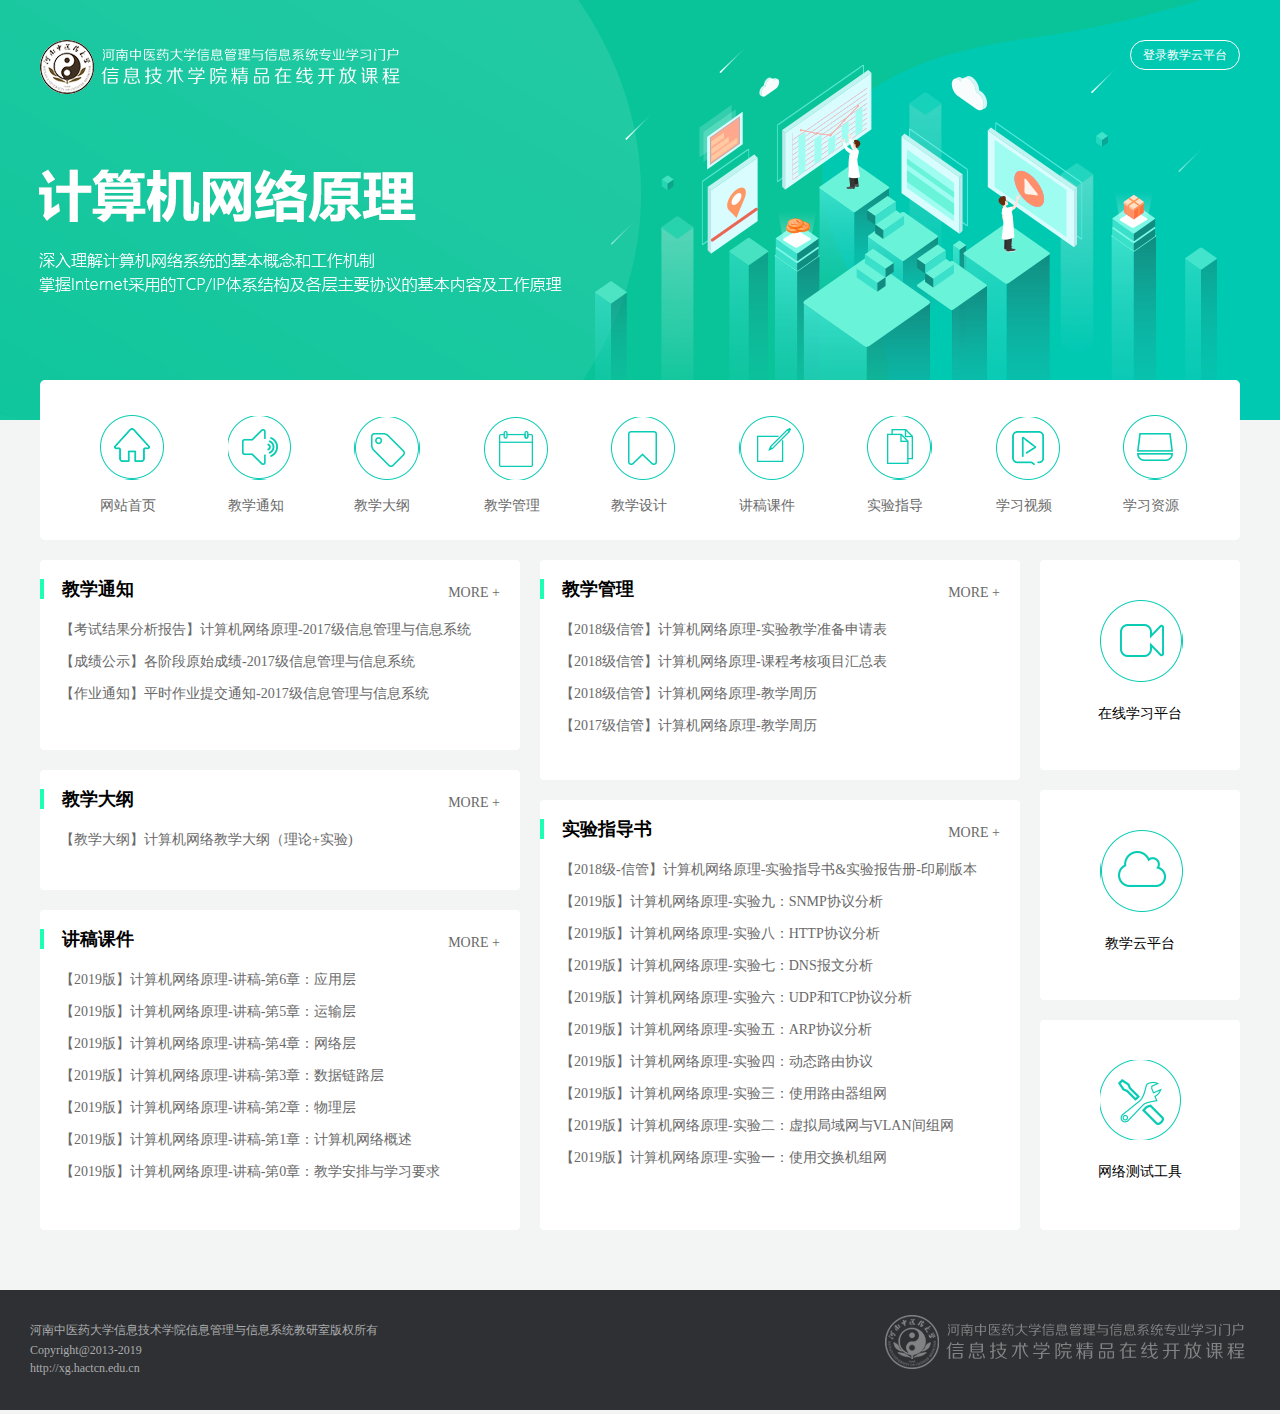
<file: 重构计网网站/index.html>
<!DOCTYPE html>
<html lang="en">
<head>
    <meta charset="utf-8">
    <title>计算机网络原理</title>
    <link rel="stylesheet" type="text/css" href="css/main-css.css">
    <link rel="stylesheet" type="text/css" href="css/main.css">
</head>
<body style="background-color: #f2f5f4">
<div id="header">
    <img src="img/logo.png" style="margin: 40px">
    <button class="btn-default">登录教学云平台</button>
</div>
<div id="content">
    <div id="nav" class="nav">
        <div class="NavIcon">
            <a href="index.html">
                <img src="img/NavIcon-9.1.png">
                <span>网站首页</span>
            </a>
        </div>
        <div class="NavIcon">
            <a href="jiaoxuetongzhi.html">
                <img src="img/NavIcon-1.1.png">
                <span>教学通知</span>
            </a>
        </div>
        <div class="NavIcon">
             <a href="jiaoxuetongzhi.html">
                 <img src="img/NavIcon-2.1.png">
                 <span>教学大纲</span>
             </a>
        </div>
        <div class="NavIcon">
            <a href="jiaoxuetongzhi.html">
                <img src="img/NavIcon-3.1.png">
                <span>教学管理</span>
            </a>
        </div>
        <div class="NavIcon">
            <a href="jiaoxuetongzhi.html">
                <img src="img/NavIcon-4.1.png">
                <span>教学设计</span>
            </a>
        </div>
        <div class="NavIcon">
            <a href="jiaoxuetongzhi.html">
                <img src="img/NavIcon-5.1.png">
                <span>讲稿课件</span>
            </a>
        </div>
        <div class="NavIcon">
            <a href="jiaoxuetongzhi.html">
                <img src="img/NavIcon-6.1.png">
                <span>实验指导</span>
            </a>
        </div>
        <div class="NavIcon">
            <a href="jiaoxuetongzhi.html">
                <img src="img/NavIcon-7.1.png">
                <span>学习视频</span>
            </a>
        </div>
        <div class="NavIcon">
            <a href="jiaoxuetongzhi.html">
                <img src="img/NavIcon-8.1.png">
                <span>学习资源</span>
            </a>
        </div>
    </div>
    <div id="left" class="left">
        <div class="left-1">
            <div class="title">
                <span></span>
                <h3>教学通知</h3>
                <a href="jiaoxuetongzhi.html">MORE +</a>
            </div>
                 <ul>
                    <li>
                        <a>【考试结果分析报告】计算机网络原理-2017级信息管理与信息系统</a>
                    </li>
                    <li>
                        <a>【成绩公示】各阶段原始成绩-2017级信息管理与信息系统</a>
                    </li>
                    <li>
                        <a>【作业通知】平时作业提交通知-2017级信息管理与信息系统</a>
                    </li>
                 </ul>
        </div>
        <div class="left-2">
            <div class="title">
                <span></span>
                <h3>教学大纲</h3>
                <a>MORE +</a>
            </div>
            <ul>
                <li>
                    <a>【教学大纲】计算机网络教学大纲（理论+实验)</a>
                </li>
            </ul>
        </div>
        <div class="left-3">
            <div class="title">
                <span></span>
                <h3>讲稿课件</h3>
                <a>MORE +</a>
            </div>
            <ul>
                <li>
                    <a>【2019版】计算机网络原理-讲稿-第6章：应用层</a>
                </li>
                <li>
                    <a>【2019版】计算机网络原理-讲稿-第5章：运输层</a>
                </li>
                <li>
                    <a>【2019版】计算机网络原理-讲稿-第4章：网络层</a>
                </li>
                <li>
                    <a>【2019版】计算机网络原理-讲稿-第3章：数据链路层</a>
                </li>
                <li>
                    <a>【2019版】计算机网络原理-讲稿-第2章：物理层</a>
                </li>
                <li>
                    <a>【2019版】计算机网络原理-讲稿-第1章：计算机网络概述</a>
                </li>
                <li>
                    <a>【2019版】计算机网络原理-讲稿-第0章：教学安排与学习要求</a>
                </li>
            </ul>
        </div>
    </div>
    <div id="center" class="center">
        <div   class="center-1">
            <div class="title">
                <span></span>
                <h3>教学管理</h3>
                <a href="jiaoxueguanli.html">MORE +</a>
            </div>
            <ul>
                <li>
                    <a>【2018级信管】计算机网络原理-实验教学准备申请表</a>
                </li>
                <li>
                    <a>【2018级信管】计算机网络原理-课程考核项目汇总表</a>
                </li>
                <li>
                    <a>【2018级信管】计算机网络原理-教学周历</a>
                </li>
                <li>
                    <a>【2017级信管】计算机网络原理-教学周历</a>
                </li>
            </ul>
        </div>
        <div  class="center-2">
            <div class="title">
                <span></span>
                <h3>实验指导书</h3>
                <a>MORE +</a>
            </div>
            <ul>
                <li>
                    <a>【2018级-信管】计算机网络原理-实验指导书&实验报告册-印刷版本</a>
                </li>
                <li>
                    <a>【2019版】计算机网络原理-实验九：SNMP协议分析</a>
                </li>
                <li>
                    <a>【2019版】计算机网络原理-实验八：HTTP协议分析</a>
                </li>
                <li>
                    <a>【2019版】计算机网络原理-实验七：DNS报文分析</a>
                </li>
                <li>
                    <a>【2019版】计算机网络原理-实验六：UDP和TCP协议分析</a>
                </li>
                <li>
                    <a>【2019版】计算机网络原理-实验五：ARP协议分析</a>
                </li>
                <li>
                    <a>【2019版】计算机网络原理-实验四：动态路由协议</a>
                </li>
                <li>
                    <a>【2019版】计算机网络原理-实验三：使用路由器组网</a>
                </li>
                <li>
                    <a>【2019版】计算机网络原理-实验二：虚拟局域网与VLAN间组网</a>
                </li>
                <li>
                    <a>【2019版】计算机网络原理-实验一：使用交换机组网</a>
                </li>
            </ul>
        </div>
    </div>
    <div id="right" class="right">
         <div class="right-1">
             <a href="http://class.it.hactcm.edu.cn">
                 <img src="img/LinkIcon-1.png">
                 <span>在线学习平台</span>
             </a>
         </div>
        <div class="right-1">
            <a href="http://it.hactcm.edu.cn/">
                <img src="img/LinkIcon-2.png">
                <span>教学云平台</span>
            </a>
        </div>
        <div class="right-1">
            <a href="https://www.websitepulse.com/tools/">
                <img src="img/LinkIcon-3.png">
                <span>网络测试工具</span>
            </a>
        </div>
    </div>
</div>
<div id="foot">
    <div class="foot">
        <div class="foot-1">
            <p>河南中医药大学信息技术学院信息管理与信息系统教研室版权所有</p>
            <p>Copyright@2013-2019</p>
            <a href="http://xg.hactcm.edu.cn" target="_blank">http://xg.hactcn.edu.cn</a>
        </div>
        <div class="foot-2">
            <img src="img/logo2.png">
        </div>
    </div>
</div>
</body>
</html>
</file>
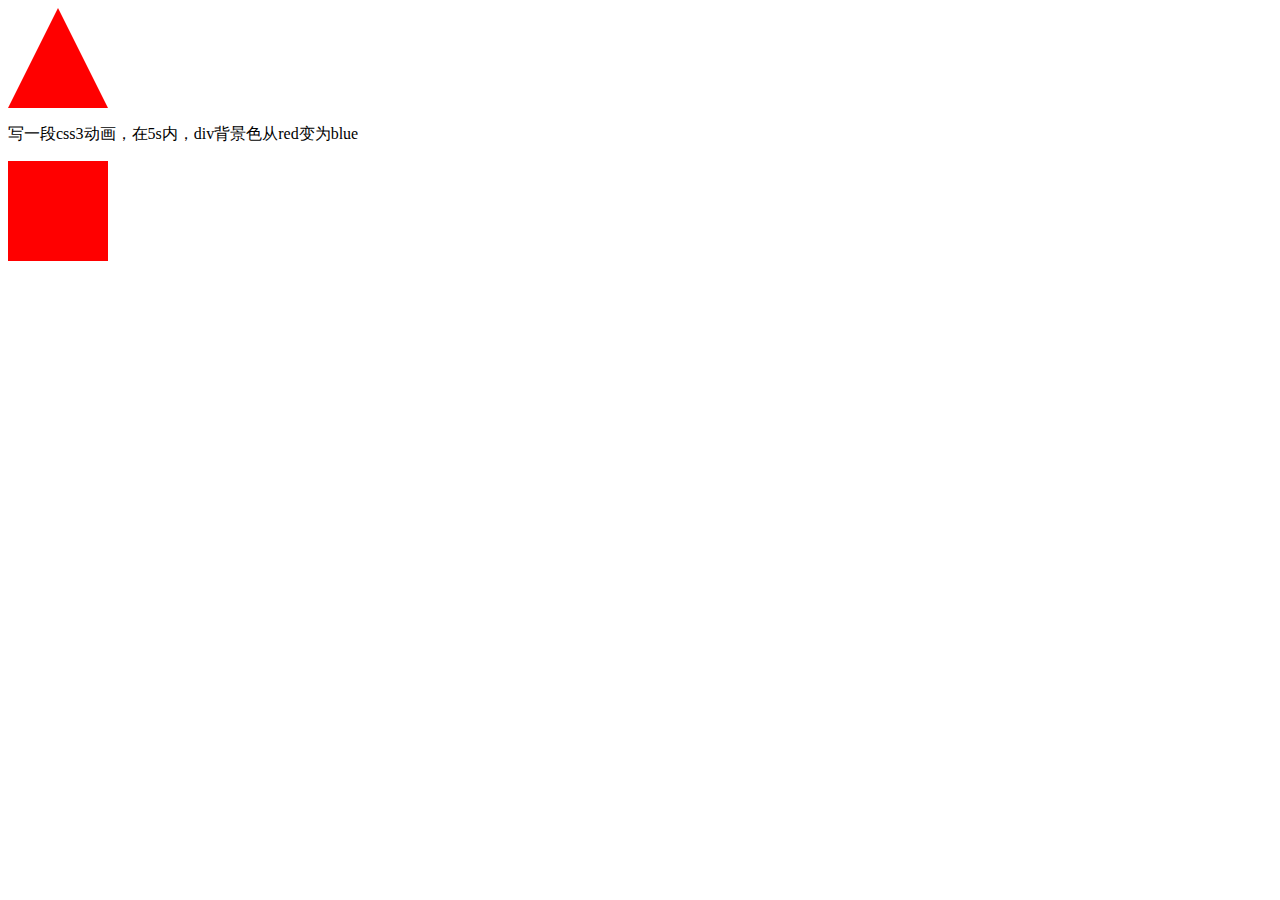
<file: 绘制一个三角形.html>
<!DOCTYPE html>
<html lang="en">
<head>
    <meta charset="UTF-8">
    <meta name="viewport" content="width=device-width, initial-scale=1.0">
    <title>绘制三角形</title>
    <style>
        .triangle-up {
            width: 0;
            height: 0;
            border-left: 50px solid transparent;
            border-right: 50px solid transparent;
            border-bottom: 100px solid red;
        }
        #test{
            width: 100px;
            height: 100px;
            background-color: red;
            animation: myFirst 5s;
        }
        @keyframes myFirst{
            from {
                background-color: red;
            }
            to {
                background-color: blue;
            }
        }
    </style>
</head>
<body>
    <div class="triangle-up"></div>

    <div>
        <p>写一段css3动画，在5s内，div背景色从red变为blue</p>
        <div id="test"></div>
    </div>
</body>
</html>
</file>
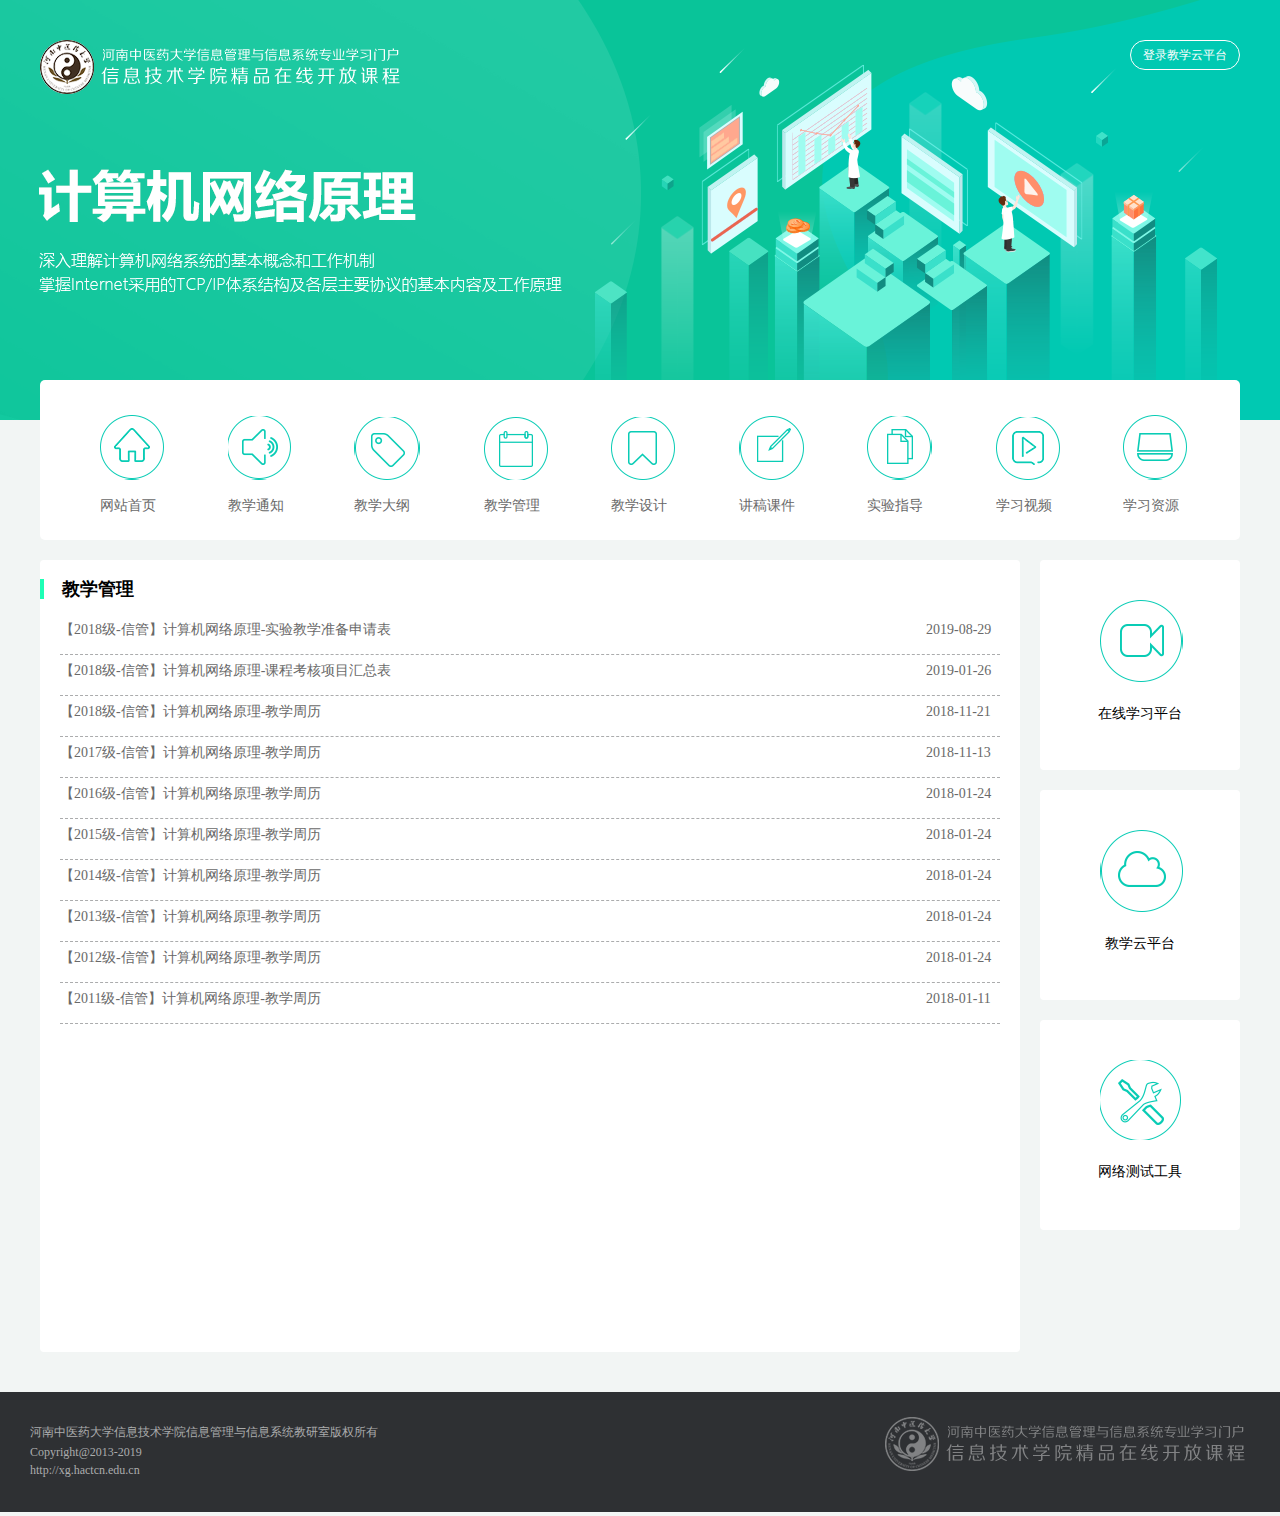
<file: 重构计网网站/jiaoxueguanli.html>
<!DOCTYPE html>
<html lang="en">
<head>
    <meta charset="UTF-8">
    <title>教学管理</title>
    <link rel="stylesheet" type="text/css" href="css/main.css">
    <link rel="stylesheet" type="text/css" href="css/jxtz.css">
</head>
<body style="background-color: #f2f5f4">
<div id="header">
    <img src="img/logo.png" style="margin: 40px">
    <button class="btn-default">登录教学云平台</button>
</div>
<div id="content">
    <div id="nav" class="nav">
        <div class="NavIcon">
            <a href="index.html">
                <img src="img/NavIcon-9.1.png">
                <span>网站首页</span>
            </a>
        </div>
        <div class="NavIcon">
            <a href="jiaoxuetongzhi.html">
                <img src="img/NavIcon-1.1.png">
                <span>教学通知</span>
            </a>
        </div>
        <div class="NavIcon">
            <a href="jiaoxuetongzhi.html">
                <img src="img/NavIcon-2.1.png">
                <span>教学大纲</span>
            </a>
        </div>
        <div class="NavIcon">
            <a href="jiaoxuetongzhi.html">
                <img src="img/NavIcon-3.1.png">
                <span>教学管理</span>
            </a>
        </div>
        <div class="NavIcon">
            <a href="jiaoxuetongzhi.html">
                <img src="img/NavIcon-4.1.png">
                <span>教学设计</span>
            </a>
        </div>
        <div class="NavIcon">
            <a href="jiaoxuetongzhi.html">
                <img src="img/NavIcon-5.1.png">
                <span>讲稿课件</span>
            </a>
        </div>
        <div class="NavIcon">
            <a href="jiaoxuetongzhi.html">
                <img src="img/NavIcon-6.1.png">
                <span>实验指导</span>
            </a>
        </div>
        <div class="NavIcon">
            <a href="jiaoxuetongzhi.html">
                <img src="img/NavIcon-7.1.png">
                <span>学习视频</span>
            </a>
        </div>
        <div class="NavIcon">
            <a href="jiaoxuetongzhi.html">
                <img src="img/NavIcon-8.1.png">
                <span>学习资源</span>
            </a>
        </div>
    </div>
    <div id="left" class="left">
        <div class="title">
            <span></span>
            <h3>教学管理</h3>
        </div>
        <ul>
            <li>
                <a>【2018级-信管】计算机网络原理-实验教学准备申请表</a>
                <p>2019-08-29</p>
            </li>
            <li>
                <a>【2018级-信管】计算机网络原理-课程考核项目汇总表</a>
                <p>2019-01-26</p>
            </li>
            <li>
                <a>【2018级-信管】计算机网络原理-教学周历</a>
                <p>2018-11-21</p>
            </li>
            <li>
                <a>【2017级-信管】计算机网络原理-教学周历</a>
                <p>2018-11-13</p>
            </li>
            <li>
                <a>【2016级-信管】计算机网络原理-教学周历</a>
                <p>2018-01-24</p>
            </li>
            <li>
                <a>【2015级-信管】计算机网络原理-教学周历</a>
                <p>2018-01-24</p>
            </li>
            <li>
                <a>【2014级-信管】计算机网络原理-教学周历</a>
                <p>2018-01-24</p>
            </li>
            <li>
                <a>【2013级-信管】计算机网络原理-教学周历</a>
                <p>2018-01-24</p>
            </li>
            <li>
                <a>【2012级-信管】计算机网络原理-教学周历</a>
                <p>2018-01-24</p>
            </li>
            <li>
                <a>【2011级-信管】计算机网络原理-教学周历</a>
                <p>2018-01-11</p>
            </li>
        </ul>
    </div>
    <div class="right">
        <div class="right-1">
            <a href="http://class.it.hactcm.edu.cn">
                <img src="img/LinkIcon-1.png">
                <span>在线学习平台</span>
            </a>
        </div>
        <div class="right-1">
            <a href="http://it.hactcm.edu.cn/">
                <img src="img/LinkIcon-2.png">
                <span>教学云平台</span>
            </a>
        </div>
        <div class="right-1">
            <a href="https://www.websitepulse.com/tools/">
                <img src="img/LinkIcon-3.png">
                <span>网络测试工具</span>
            </a>
        </div>
    </div>
</div>
<div id="foot">
    <div class="foot">
        <div class="foot-1">
            <p>河南中医药大学信息技术学院信息管理与信息系统教研室版权所有</p>
            <p>Copyright@2013-2019</p>
            <a href="http://xg.hactcm.edu.cn" target="_blank">http://xg.hactcn.edu.cn</a>
        </div>
        <div class="foot-2">
            <img src="img/logo2.png">
        </div>
    </div>
</div>

</body>
</html>
</file>
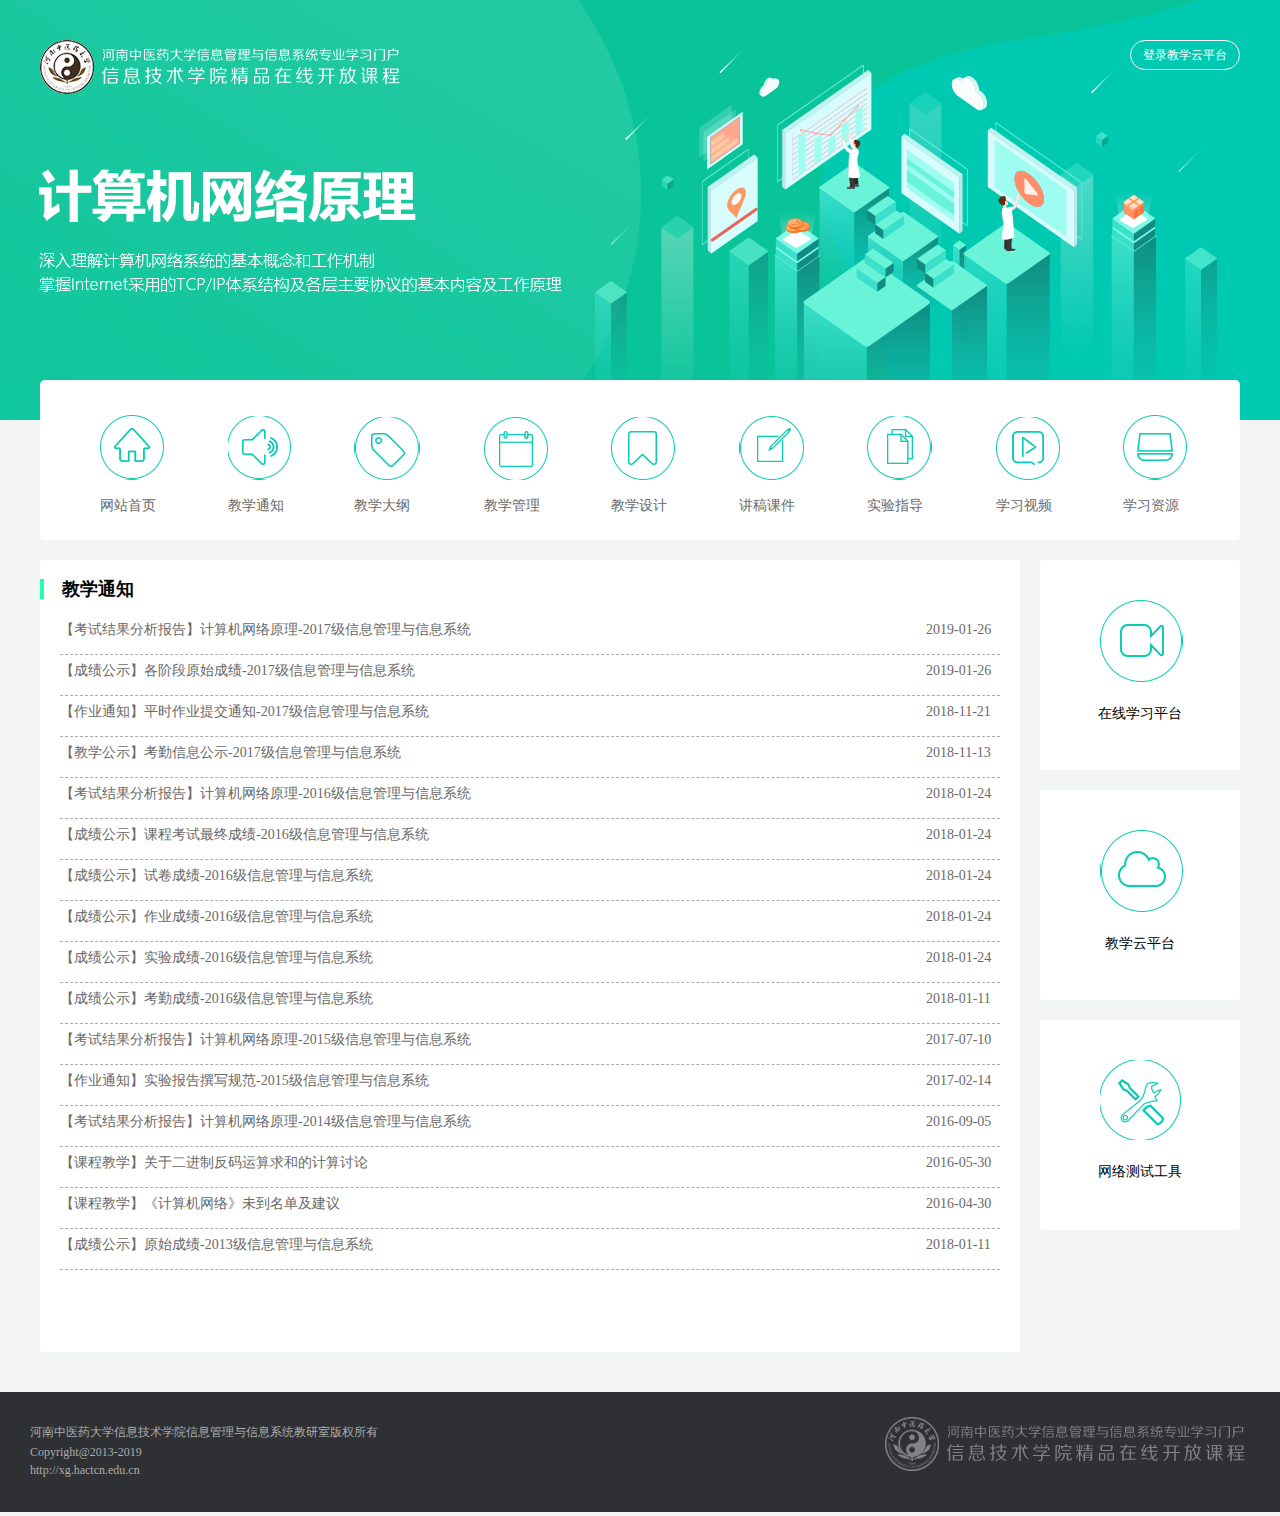
<file: 重构计网网站/jiaoxuetongzhi.html>
<!DOCTYPE html>
<html lang="en">
<head>
    <meta charset="UTF-8">
    <title>教学通知</title>
    <link rel="stylesheet" type="text/css" href="css/main.css">
    <link rel="stylesheet" type="text/css" href="css/jxtz.css">
</head>
<body style="background-color: #f2f5f4">
<div id="header">
    <img src="img/logo.png" style="margin: 40px">
    <button class="btn-default">登录教学云平台</button>
</div>
<div id="content">
    <div id="nav" class="nav">
        <div class="NavIcon">
            <a href="index.html">
                <img src="img/NavIcon-9.1.png">
                <span>网站首页</span>
            </a>
        </div>
        <div class="NavIcon">
            <a href="jiaoxuetongzhi.html">
                <img src="img/NavIcon-1.1.png">
                <span>教学通知</span>
            </a>
        </div>
        <div class="NavIcon">
            <a href="jiaoxuetongzhi.html">
                <img src="img/NavIcon-2.1.png">
                <span>教学大纲</span>
            </a>
        </div>
        <div class="NavIcon">
            <a href="jiaoxuetongzhi.html">
                <img src="img/NavIcon-3.1.png">
                <span>教学管理</span>
            </a>
        </div>
        <div class="NavIcon">
            <a href="jiaoxuetongzhi.html">
                <img src="img/NavIcon-4.1.png">
                <span>教学设计</span>
            </a>
        </div>
        <div class="NavIcon">
            <a href="jiaoxuetongzhi.html">
                <img src="img/NavIcon-5.1.png">
                <span>讲稿课件</span>
            </a>
        </div>
        <div class="NavIcon">
            <a href="jiaoxuetongzhi.html">
                <img src="img/NavIcon-6.1.png">
                <span>实验指导</span>
            </a>
        </div>
        <div class="NavIcon">
            <a href="jiaoxuetongzhi.html">
                <img src="img/NavIcon-7.1.png">
                <span>学习视频</span>
            </a>
        </div>
        <div class="NavIcon">
            <a href="jiaoxuetongzhi.html">
                <img src="img/NavIcon-8.1.png">
                <span>学习资源</span>
            </a>
        </div>
    </div>
    <div id="left" class="left">
        <div class="title">
            <span></span>
            <h3>教学通知</h3>
        </div>
        <ul>
            <li>
                <a>【考试结果分析报告】计算机网络原理-2017级信息管理与信息系统</a>
                <p>2019-01-26</p>
            </li>
            <li>
                <a>【成绩公示】各阶段原始成绩-2017级信息管理与信息系统</a>
                <p>2019-01-26</p>
            </li>
            <li>
                <a>【作业通知】平时作业提交通知-2017级信息管理与信息系统</a>
                <p>2018-11-21</p>
            </li>
            <li>
                <a>【教学公示】考勤信息公示-2017级信息管理与信息系统</a>
                <p>2018-11-13</p>
            </li>
            <li>
                <a>【考试结果分析报告】计算机网络原理-2016级信息管理与信息系统</a>
                <p>2018-01-24</p>
            </li>
            <li>
                <a>【成绩公示】课程考试最终成绩-2016级信息管理与信息系统</a>
                <p>2018-01-24</p>
            </li>
            <li>
                <a>【成绩公示】试卷成绩-2016级信息管理与信息系统</a>
                <p>2018-01-24</p>
            </li>
            <li>
                <a>【成绩公示】作业成绩-2016级信息管理与信息系统</a>
                <p>2018-01-24</p>
            </li>
            <li>
                <a>【成绩公示】实验成绩-2016级信息管理与信息系统</a>
                <p>2018-01-24</p>
            </li>
            <li>
                <a>【成绩公示】考勤成绩-2016级信息管理与信息系统</a>
                <p>2018-01-11</p>
            </li>
            <li>
                <a>【考试结果分析报告】计算机网络原理-2015级信息管理与信息系统</a>
                <p>2017-07-10</p>
            </li>
            <li>
                <a>【作业通知】实验报告撰写规范-2015级信息管理与信息系统</a>
                <p>2017-02-14</p>
            </li>
            <li>
                <a>【考试结果分析报告】计算机网络原理-2014级信息管理与信息系统</a>
                <p>2016-09-05</p>
            </li>
            <li>
                <a>【课程教学】关于二进制反码运算求和的计算讨论</a>
                <p>2016-05-30</p>
            </li>
            <li>
                <a>【课程教学】《计算机网络》未到名单及建议</a>
                <p>2016-04-30</p>
            </li>
            <li>
                <a>【成绩公示】原始成绩-2013级信息管理与信息系统</a>
                <p>2018-01-11</p>
            </li>
        </ul>
    </div>
    <div class="right">
        <div class="right-1">
            <a href="http://class.it.hactcm.edu.cn">
                <img src="img/LinkIcon-1.png">
                <span>在线学习平台</span>
            </a>
        </div>
        <div class="right-1">
            <a href="http://it.hactcm.edu.cn/">
                <img src="img/LinkIcon-2.png">
                <span>教学云平台</span>
            </a>
        </div>
        <div class="right-1">
            <a href="https://www.websitepulse.com/tools/">
                <img src="img/LinkIcon-3.png">
                <span>网络测试工具</span>
            </a>
        </div>
    </div>
</div>
<div id="foot">
    <div class="foot">
        <div class="foot-1">
            <p>河南中医药大学信息技术学院信息管理与信息系统教研室版权所有</p>
            <p>Copyright@2013-2019</p>
            <a href="http://xg.hactcm.edu.cn" target="_blank">http://xg.hactcn.edu.cn</a>
        </div>
        <div class="foot-2">
            <img src="img/logo2.png">
        </div>
    </div>
</div>
</body>
</html>
</file>
<file: 重构计网网站/css/main-css.css>
ul li{
    width: 440px;
    height: 32px;
    line-height: 32px;
    overflow: hidden;
    color: dimgray;
    font-weight: lighter;
}
.left{
    width: 480px;
    height: auto;
    margin-right: 20px;
    float: left;
    margin-top:  20px;
}
.center{
    width: 480px;
    height: auto;
    float: left;
    margin-right: 20px;
    margin-top: 20px;
}
.left-1{
    height: 180px;
    background-color: white;
    border-radius: 4px;
    margin-bottom: 20px;
    padding-top: 10px;
}
.left-2{
    height: 110px;
    border-radius: 4px;
    background-color: white;
    padding-top: 10px;
    margin-bottom: 20px;
}
.left-3{
    height: 310px;
    border-radius: 4px;
    background-color: white;
    padding-top: 10px;
    margin-bottom: 20px;
}
.center-1
{
    height: 210px;
    border-radius: 4px;
    background-color: white;
    padding-top: 10px;
    margin-bottom: 20px;
}
.center-2{
    height: 420px;
    border-radius: 4px;
    background-color: white;
    padding-top: 10px;
    margin-bottom: 20px;
}
</file>
<file: 重构计网网站/css/main.css>
body{
    font-family: "Microsoft YaHei UI";
    font-size: 14px;
}
ul {
    line-style: none;
    margin-left: 20px;
}
*{
    margin: 0;
    padding: 0;
}
#header{
    background-image: url("../img/Banner.png");
    width: 100%;
    height:480px;
    background-position: top center;
    background-repeat: repeat-x;
}
#content{
    width: 1200px;
    height: auto;
    margin: 20px auto 0;
}
#foot{
    width: 100%;
    height: 120px;
    background-color: #2e3033;
    margin-top: 40px;
    display: inline-block;
}
.right{
    float: right;
    width: 200px;
    margin-top: 20px;
}
.btn-default{
    border-radius: 25px;
    background-color: transparent;
    border: 1px solid #ffffff;
    width: 110px;
    height: 30px;
    color: white;
    font-size: 12px;
    float: right;
    margin: 40px;

}
.nav{
    width: 1200px;
    height: 160px;
    border-radius: 5px;
    background-color: white;
    margin: -120px auto 0;
}
.nav a{
    display: table-caption;
    text-decoration: none;
    color: dimgray;
    line-height: 30px;
}
.right a{
    display: block;
    text-decoration: none;
    color: dimgray;
    padding-top: 40px;
}
.right a span{
    display: inline-block;
    width: 200px;
    height: 30px;
    line-height: 55px;
    text-align: center;
    font-weight: normal;
    color: black;
}
.right a img{
    padding-left: 60px;
}
.NavIcon{
    margin-top: 35px;
    margin-left: 60px;
    display: inline-block;
}
.title a{
    display: block;
    float: right;
    height: 37px;
    font-size: 14px;
    line-height: 37px;
    font-weight: lighter;
    margin-right: 20px;
    color: dimgray;
    text-decoration: none;
}
.title a:hover{
    color: #1dffb5;
}
.title h3{
    color: black;
    font-size: 18px;
    font-weight: bold;
    float: left;
    margin-top: 5px;
}
.title{
    width: 480px;
    height: 20px;
    margin-top: 4px;
    line-height: 20px;
    margin-bottom: 20px;
}
.title span{
    display: inline-block;
    width: 4px;
    height: 20px;
    margin-right: 14px;
    float: left;
    border-left: 4px solid #1dffb5;
    margin-top: 5px;
}
.right-1{
    width: 200px;
    height: 210px;
    background-color: white;
    display: inline-block;
    border-radius: 4px;
    margin-bottom: 20px;
}
.foot-1 p {
    font-size: 12px;
    line-height: 20px;
}
.foot-1 a{
    font-size: 12px;
    text-decoration: none;
    color: #abacad;
}
.foot-1{
    float: left;
    display: inline-block;
    width: 600px;
    height: 60px;
    margin: 30px 30px;
    color: #abacad;
}
.foot-2 {
    width: 360px;
    height: 54px;
    float: right;
    display: inline-block;
    margin: 25px 35px;
}
</file>
<file: 重构计网网站/css/jxtz.css>
ul li{
    width: 940px;
    height: 40px;
    line-height: 32px;
    overflow: hidden;
    color: dimgray;
    font-size: 14px;
    font-weight: lighter;
    border-bottom: 1px dashed #abacad;
    font-family:"Microsoft YaHei UI";
}
ul li p{
    float: right;
    width: 69px;
    height: 40px;
    margin-right: 5px;
}
.left{
    width: 980px;
    height: 782px;
    background-color: white;
    border-radius: 4px;
    margin-right: 20px;
    float: left;
    margin-top:  20px;
    padding-top: 10px;
}
</file>
